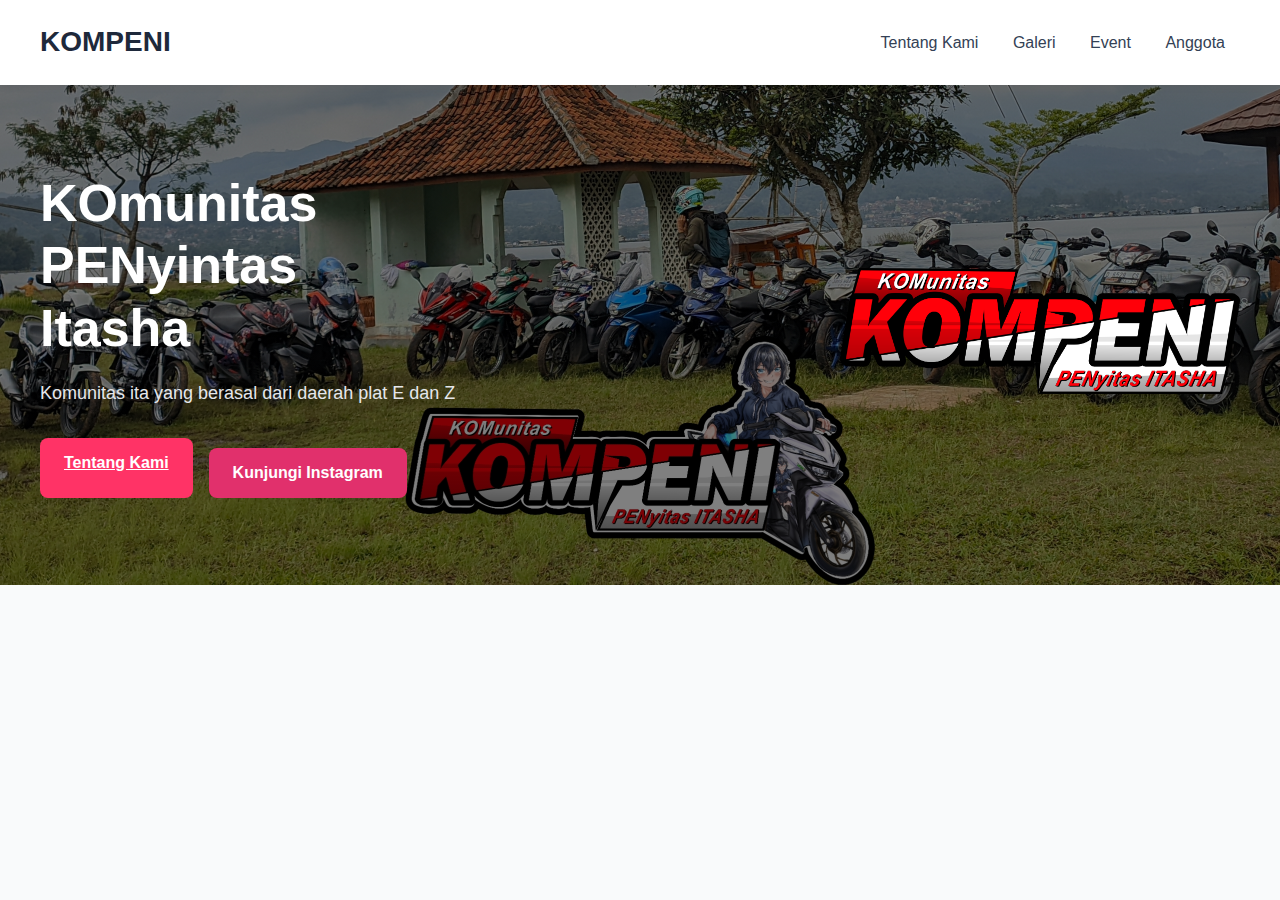
<file: index.html>
<!DOCTYPE html>
<html lang="id">
<head>
  <meta charset="UTF-8" />
  <meta name="viewport" content="width=device-width, initial-scale=1.0"/>
  <title>KOMPENI - Komunitas Penyintas Itasha</title>
  <link rel="stylesheet" href="style.css"/>
  <style>
    .hero-image img {
      max-width: 400px;
      width: 100%;
    }
  </style>
</head>
<body>
  <header>
    <div class="navbar">
      <div class="logo">KOMPENI</div>
      <nav>
        <a href="tentang.html">Tentang Kami</a>
        <a href="galeri.html">Galeri</a>
        <a href="event.html">Event</a>
        <a href="anggota.html">Anggota</a>
      </nav>
    </div>
  </header>

  <section class="hero">
    <div class="hero-text">
      <h1>KOmunitas<br/>PENyintas<br/>Itasha</h1>
      <p>Komunitas ita yang berasal dari daerah plat E dan Z</p>
      <div class="cta-buttons">
        <a href="tentang.html" class="btn-primary">Tentang Kami</a>
        <div class="social-buttons">
          <a href="https://www.instagram.com/kompeni_itasha/" target="_blank" class="btn-instagram">Kunjungi Instagram</a>
        </div>
        
      </div>
    </div>
    <div class="hero-image">
      <img src="kompeni.png" alt="Ilustrasi Kompeni" />
    </div>
  </section>

  <script src="script.js"></script>  
</body>
</html>
</file>
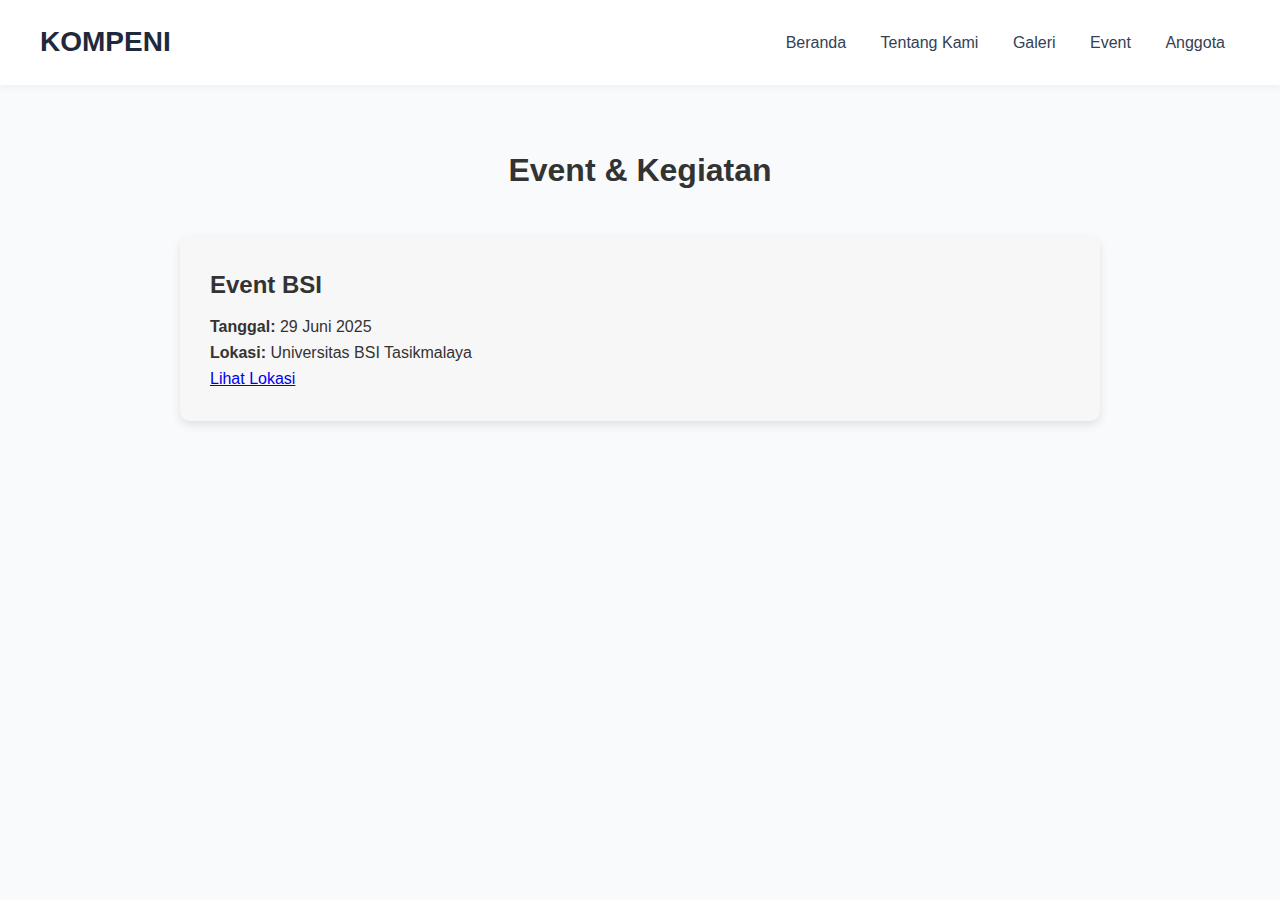
<file: event.html>
<!DOCTYPE html>
<html lang="id">
<head>
  <meta charset="UTF-8" />
  <meta name="viewport" content="width=device-width, initial-scale=1.0"/>
  <title>Event KOMPENI</title>
  <link rel="stylesheet" href="event.css" />
</head>
<body>
  <header>
    <div class="navbar">
      <div class="logo">KOMPENI</div>
      <nav>
        <a href="index.html">Beranda</a>
        <a href="tentang.html">Tentang Kami</a>
        <a href="galeri.html">Galeri</a>
        <a href="event.html">Event</a>
        <a href="anggota.html">Anggota</a>
      </nav>
    </div>
  </header>
  <main class="event-container">
    <h1>Event & Kegiatan</h1>
    <div class="event-list">
      <div class="event-card fade-in">
        <h2>Event BSI</h2>
        <p><strong>Tanggal:</strong> 29 Juni 2025</p>
        <p><strong>Lokasi:</strong> Universitas BSI Tasikmalaya</p>
        <div class="location-buttons">
          <a href="https://maps.app.goo.gl/j1Pp4ve8utauUpRX7" target="_blank" class="btn-maps">Lihat Lokasi</a>
        <div>
      </div>
      </div>
    </div>
  </main>
  <script src="event.js"></script>
</body>
</html>
</file>
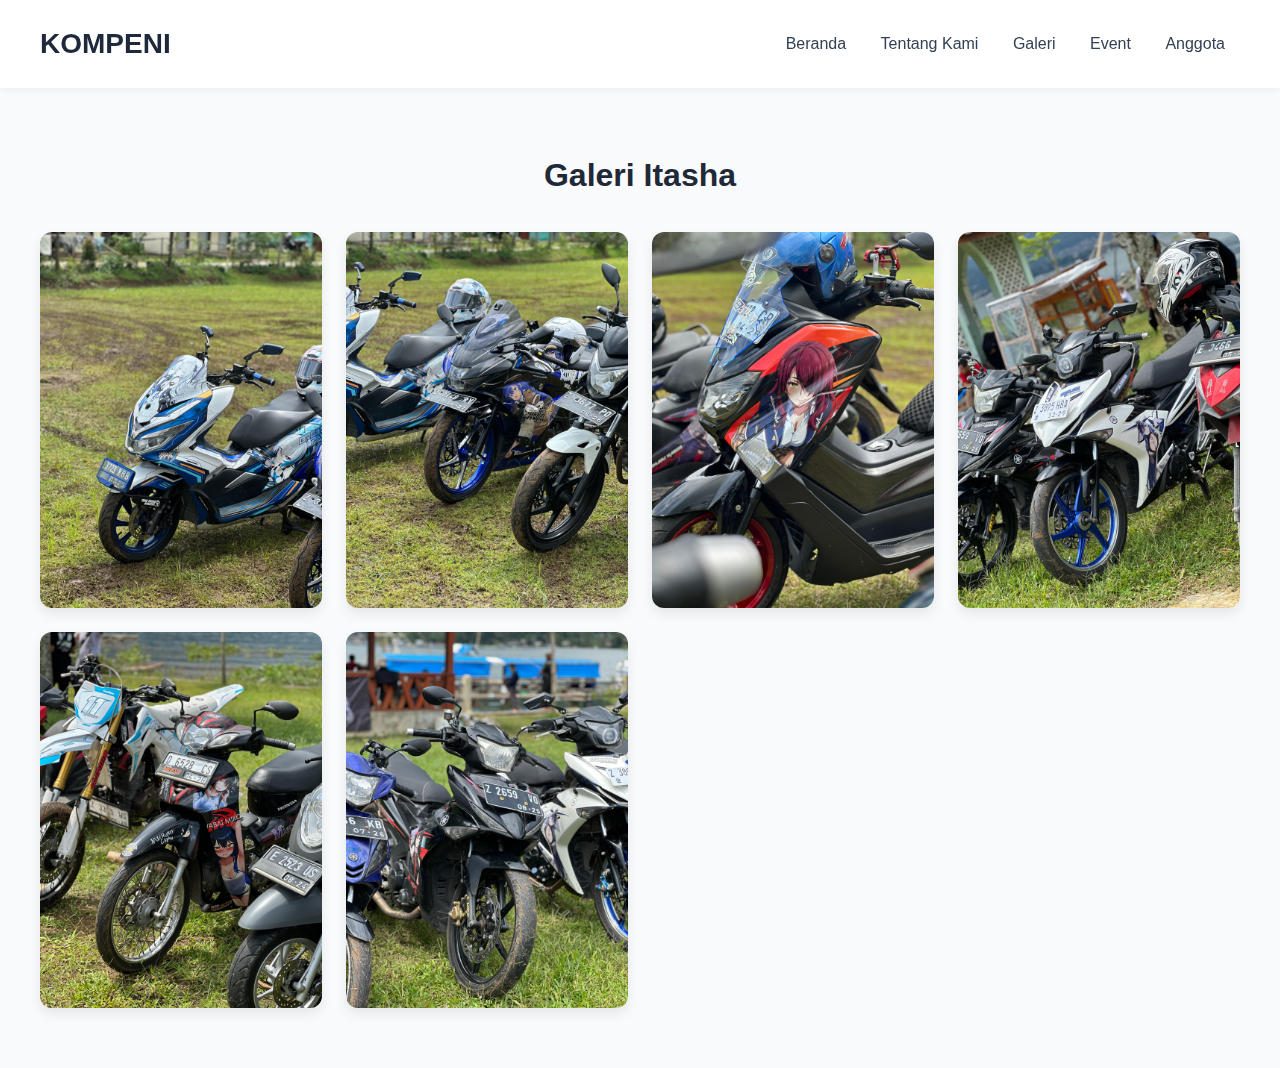
<file: galeri.html>
<!DOCTYPE html>
<html lang="id">
<head>
  <meta charset="UTF-8" />
  <meta name="viewport" content="width=device-width, initial-scale=1.0"/>
  <title>Galeri Itasha - KOMPENI</title>
  <link rel="stylesheet" href="galeri.css" />
</head>
<body>
  <header>
    <div class="navbar">
      <div class="logo">KOMPENI</div>
      <nav>
        <a href="index.html">Beranda</a>
        <a href="tentang.html">Tentang Kami</a>
        <a href="galeri.html">Galeri</a>
        <a href="event.html">Event</a>
        <a href="anggota.html">Anggota</a>
      </nav>
    </div>
  </header>
  <main class="gallery-container">
    <h1>Galeri Itasha</h1>
    <div class="gallery-grid">
      <img src="itasha1.jpg" alt="Itasha 1" />
      <img src="itasha2.jpg" alt="Itasha 2" />
      <img src="itasha3.jpg" alt="Itasha 3" />
      <img src="itasha4.jpg" alt="Itasha 4" />
      <img src="itasha5.jpg" alt="Itasha 5" />
      <img src="itasha6.jpg" alt="Itasha 6" />
    </div>
  </main>
  <div id="modal" class="modal">
    <span class="close">&times;</span>
    <img class="modal-content" id="modalImage">
  </div>
  <script src="galeri.js"></script>
</body>
</html>
</file>
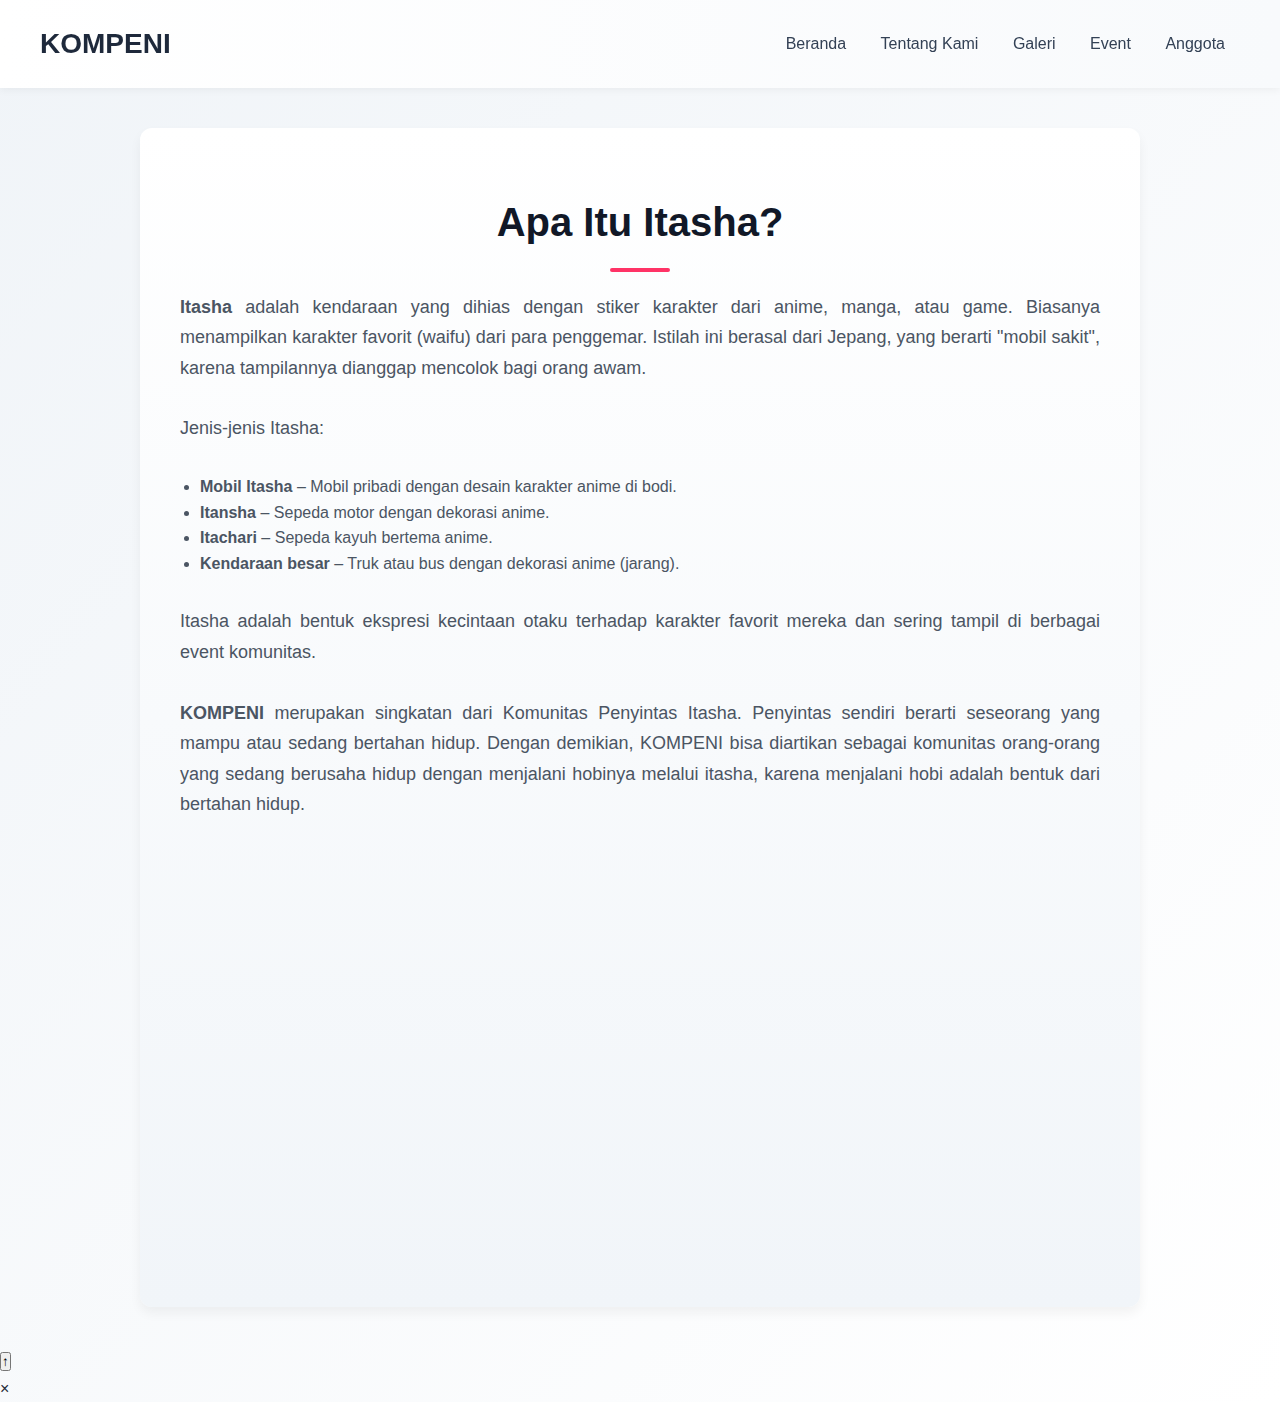
<file: tentang.html>
<!DOCTYPE html>
<html lang="id">
<head>
  <meta charset="UTF-8" />
  <meta name="viewport" content="width=device-width, initial-scale=1" />
  <title>Tentang Kami - KOMPENI</title>
  <link rel="stylesheet" href="tentang.css" />
</head>
<body>

  <header>
    <div class="navbar">
      <div class="logo">KOMPENI</div>
      <nav>
        <a href="index.html">Beranda</a>
        <a href="tentang.html">Tentang Kami</a>
        <a href="galeri.html">Galeri</a>
        <a href="event.html">Event</a>
        <a href="anggota.html">Anggota</a>
      </nav>
    </div>
  </header>

  <section class="about-container fade-in">
    <h1>Apa Itu Itasha?</h1>
    <p>
      <strong>Itasha</strong> adalah kendaraan yang dihias dengan stiker karakter dari anime, manga, atau game. Biasanya menampilkan karakter favorit (waifu) dari para penggemar. Istilah ini berasal dari Jepang, yang berarti "mobil sakit", karena tampilannya dianggap mencolok bagi orang awam.
    </p>
    <p>
      Jenis-jenis Itasha:
    </p>
    <ul>
      <li><strong>Mobil Itasha</strong> – Mobil pribadi dengan desain karakter anime di bodi.</li>
      <li><strong>Itansha</strong> – Sepeda motor dengan dekorasi anime.</li>
      <li><strong>Itachari</strong> – Sepeda kayuh bertema anime.</li>
      <li><strong>Kendaraan besar</strong> – Truk atau bus dengan dekorasi anime (jarang).</li>
    </ul>
    <p>
      Itasha adalah bentuk ekspresi kecintaan otaku terhadap karakter favorit mereka dan sering tampil di berbagai event komunitas.
    </p>
    <p>
      <strong>KOMPENI</strong> merupakan singkatan dari Komunitas Penyintas Itasha. Penyintas sendiri berarti seseorang yang mampu atau sedang bertahan hidup. 
      Dengan demikian, KOMPENI bisa diartikan sebagai komunitas orang-orang yang sedang berusaha hidup dengan menjalani hobinya melalui itasha, karena menjalani hobi adalah bentuk dari bertahan hidup.
    </p>

    <div class="gallery">
      <img src="itasha1.jpg" alt="Itasha 1 - Mobil dengan stiker karakter anime" class="fade-in-delay">
      <img src="itasha2.jpg" alt="Itasha 2 - Sepeda motor bertema anime" class="fade-in-delay">
      <img src="itasha3.jpg" alt="Itasha 3 - Kendaraan dengan dekorasi anime" class="fade-in-delay">
    </div>
  </section>

  <button id="backToTop" title="Kembali ke Atas">↑</button>

  <div id="imageModal" class="modal">
    <span class="close">&times;</span>
    <img class="modal-content" id="modalImage" />
  </div>

  <script src="tentang.js"></script>
</body>
</html>
</file>
<file: style.css>
/* Global Reset */
* {
  margin: 0;
  padding: 0;
  box-sizing: border-box;
}

body {
  font-family: 'Segoe UI', sans-serif;
  background-color: #f9fafb;
  color: #333;
  line-height: 1.6;
}

header {
  background-color: #ffffff;
  padding: 20px 40px;
  display: flex;
  justify-content: space-between;
  align-items: center;
  box-shadow: 0 2px 8px rgba(0,0,0,0.05);
  position: sticky;
  top: 0;
  z-index: 1000;
}

.navbar {
  display: flex;
  justify-content: space-between;
  width: 100%;
  align-items: center;
}

.logo {
  font-size: 28px;
  font-weight: 700;
  color: #1e293b;
}

nav a {
  margin: 0 15px;
  text-decoration: none;
  color: #334155;
  font-weight: 500;
  position: relative;
}

nav a::after {
  content: '';
  display: block;
  width: 0;
  height: 2px;
  background: #ff3366;
  transition: width .3s;
  position: absolute;
  bottom: -4px;
  left: 0;
}

nav a:hover::after {
  width: 100%;
}

.search-user {
  display: flex;
  align-items: center;
  gap: 10px;
}

.search-user input {
  padding: 8px 16px;
  border-radius: 30px;
  border: 1px solid #ccc;
  background-color: #fff;
  outline: none;
}

.hero {
  display: flex;
  justify-content: space-between;
  align-items: center;
  padding: 80px 40px;
  min-height: 500px;
  background-image: url('kompeni.jpg');
  background-size: cover;
  background-position: center;
  position: relative;
  color: white;
  flex-wrap: wrap;
  overflow: hidden;
}

.hero::before {
  content: '';
  position: absolute;
  top: 0; left: 0; right: 0; bottom: 0;
  background: linear-gradient(rgba(0,0,0,0.5), rgba(0,0,0,0.5));
  z-index: 1;
}

.hero-text, .hero-image {
  position: relative;
  z-index: 2;
}

.hero-text {
  flex: 1;
  min-width: 300px;
}

.hero-text h1 {
  font-size: 52px;
  line-height: 1.2;
  margin-bottom: 20px;
}

.hero-text p {
  font-size: 18px;
  margin-bottom: 30px;
  max-width: 600px;
  color: #e5e7eb;
}

.cta-buttons {
  display: flex;
  gap: 16px;
  flex-wrap: wrap;
}

.btn-primary, .btn-secondary {
  padding: 12px 24px;
  font-size: 16px;
  font-weight: 600;
  border: none;
  cursor: pointer;
  border-radius: 8px;
  transition: background-color 0.3s, color 0.3s;
}

.btn-primary {
  background-color: #ff3366;
  color: #fff;
}

.btn-secondary {
  background-color: transparent;
  border: 2px solid #fff;
  color: #fff;
}

.btn-primary:hover {
  background-color: #e02e5c;
}

.btn-secondary:hover {
  background-color: rgba(255, 255, 255, 0.1);
}

.hero-image img {
  max-width: 450px;
  width: 100%;
  height: auto;
  animation: float 3s ease-in-out infinite;
  border-radius: 12px;
}

@keyframes float {
  0% { transform: translateY(0); }
  50% { transform: translateY(-10px); }
  100% { transform: translateY(0); }
}

@media (max-width: 768px) {
  .hero {
    flex-direction: column;
    text-align: center;
    height: auto;
    padding: 40px 20px;
  }

  .hero-image {
    margin-top: 30px;
  }

  .hero-text h1 {
    font-size: 36px;
  }

  .hero-text p {
    font-size: 16px;
  }
}

.hero-text,
.hero-image {
  transition: all 1s ease;
  opacity: 0;
}

.btn-instagram {
  display: inline-block;
  margin-top: 10px;
  padding: 12px 24px;
  background-color: #E1306C;
  color: white;
  text-decoration: none;
  border-radius: 8px;
  font-weight: bold;
  transition: background-color 0.3s;
}

.btn-instagram:hover {
  background-color: #c91c5a;
}
</file>
<file: event.css>
/* Global Reset */
* {
  margin: 0;
  padding: 0;
  box-sizing: border-box;
}

body {
  font-family: 'Segoe UI', sans-serif;
  background-color: #f9fafb;
  color: #333;
  line-height: 1.6;
}

header {
  background-color: #ffffff;
  padding: 20px 40px;
  display: flex;
  justify-content: space-between;
  align-items: center;
  box-shadow: 0 2px 8px rgba(0,0,0,0.05);
  position: sticky;
  top: 0;
  z-index: 1000;
}

.navbar {
  display: flex;
  justify-content: space-between;
  width: 100%;
  align-items: center;
}

.logo {
  font-size: 28px;
  font-weight: 700;
  color: #1e293b;
}

nav a {
  margin: 0 15px;
  text-decoration: none;
  color: #334155;
  font-weight: 500;
  position: relative;
}

nav a::after {
  content: '';
  display: block;
  width: 0;
  height: 2px;
  background: #ff3366;
  transition: width .3s;
  position: absolute;
  bottom: -4px;
  left: 0;
}

nav a:hover::after {
  width: 100%;
}

.event-container {
  padding: 60px 40px;
  max-width: 1000px;
  margin: auto;
  text-align: center;
}

.event-list {
  display: flex;
  flex-direction: column;
  gap: 30px;
  margin-top: 40px;
}

.event-card {
  padding: 30px;
  border-radius: 10px;
  background-color: #f7f7f7;
  box-shadow: 0 4px 10px rgba(0,0,0,0.1);
  text-align: left;
  transition: all 0.3s ease;
  opacity: 0;
  transform: translateY(20px);
}

.event-card h2 {
  margin-bottom: 10px;
}

.register-btn {
  margin-top: 15px;
  padding: 10px 20px;
  border: none;
  background-color: #ff3366;
  color: white;
  font-weight: bold;
  border-radius: 6px;
  cursor: pointer;
  transition: background 0.3s ease;
}

.register-btn:hover {
  background-color: #e02e5c;
}

.fade-in.show {
  opacity: 1;
  transform: translateY(0);
}
</file>
<file: galeri.css>
/* Global Reset */
* {
  margin: 0;
  padding: 0;
  box-sizing: border-box;
}

body {
  font-family: 'Segoe UI', sans-serif;
  background-color: #f9fafb;
  color: #1f2937;
  line-height: 1.7;
}

header {
  background-color: #ffffff;
  padding: 20px 40px;
  display: flex;
  justify-content: space-between;
  align-items: center;
  box-shadow: 0 2px 8px rgba(0,0,0,0.05);
  position: sticky;
  top: 0;
  z-index: 1000;
}

.navbar {
  display: flex;
  justify-content: space-between;
  width: 100%;
  align-items: center;
}

.logo {
  font-size: 28px;
  font-weight: 700;
  color: #1e293b;
}

nav a {
  margin: 0 15px;
  text-decoration: none;
  color: #334155;
  font-weight: 500;
  position: relative;
}

nav a::after {
  content: '';
  display: block;
  width: 0;
  height: 2px;
  background: #ff3366;
  transition: width .3s;
  position: absolute;
  bottom: -4px;
  left: 0;
}

nav a:hover::after {
  width: 100%;
}

.gallery-container {
  padding: 60px 40px;
  text-align: center;
}

.gallery-grid {
  display: grid;
  grid-template-columns: repeat(auto-fit, minmax(250px, 1fr));
  gap: 24px;
  margin-top: 30px;
}

.gallery-grid img {
  width: 100%;
  border-radius: 12px;
  box-shadow: 0 6px 12px rgba(0,0,0,0.08);
  cursor: pointer;
  transition: transform 0.3s ease, opacity 0.6s ease;
  opacity: 0;
  transform: translateY(20px);
}

.gallery-grid img:hover {
  transform: scale(1.05);
}

.modal {
  display: none;
  position: fixed;
  z-index: 100;
  left: 0;
  top: 0;
  width: 100%;
  height: 100%;
  background-color: rgba(0,0,0,0.8);
  justify-content: center;
  align-items: center;
}

.modal-content {
  max-width: 80%;
  max-height: 80%;
  border-radius: 10px;
}

.close {
  position: absolute;
  top: 20px;
  right: 30px;
  color: white;
  font-size: 32px;
  cursor: pointer;
}

/* Fade-in animation */
.fade-in {
  opacity: 0;
  transform: translateY(30px);
  transition: opacity 1s ease, transform 1s ease;
}

.fade-in.show,
.gallery-grid img.show {
  opacity: 1;
  transform: translateY(0);
}

@media (max-width: 600px) {
  .gallery-container {
    padding: 30px 20px;
  }

  .gallery-grid {
    grid-template-columns: 1fr;
  }
}
</file>
<file: tentang.css>
/* Global Reset */
* {
  margin: 0;
  padding: 0;
  box-sizing: border-box;
}

body {
  font-family: 'Segoe UI', sans-serif;
  background: linear-gradient(to bottom right, #f0f4f8, #ffffff);
  color: #1f2937;
  line-height: 1.7;
}

header {
  background: linear-gradient(to right, #ffffff, #f8fafc);
  padding: 20px 40px;
  display: flex;
  justify-content: space-between;
  align-items: center;
  box-shadow: 0 2px 8px rgba(0,0,0,0.05);
  position: sticky;
  top: 0;
  z-index: 1000;
}

.navbar {
  display: flex;
  justify-content: space-between;
  width: 100%;
  align-items: center;
}

.logo {
  font-size: 28px;
  font-weight: 700;
  color: #1e293b;
}

nav a {
  margin: 0 15px;
  text-decoration: none;
  color: #334155;
  font-weight: 500;
  position: relative;
}

nav a::after {
  content: '';
  display: block;
  width: 0;
  height: 2px;
  background: #ff3366;
  transition: width .3s;
  position: absolute;
  bottom: -4px;
  left: 0;
}

nav a:hover::after {
  width: 100%;
}

.about-container {
  padding: 60px 40px;
  max-width: 1000px;
  margin: 40px auto;
  background: linear-gradient(to bottom, #ffffff, #f1f5f9);
  border-radius: 12px;
  box-shadow: 0 6px 12px rgba(0, 0, 0, 0.05);
}

.about-container h1 {
  font-size: 40px;
  margin-bottom: 20px;
  text-align: center;
  color: #111827;
  position: relative;
}

.about-container h1::after {
  content: '';
  width: 60px;
  height: 4px;
  background-color: #ff3366;
  display: block;
  margin: 12px auto 0;
  border-radius: 2px;
}

.about-container p {
  font-size: 18px;
  margin-bottom: 30px;
  text-align: justify;
  color: #4b5563;
}

.about-container ul {
  margin-left: 20px;
  margin-bottom: 30px;
  color: #4b5563;
  line-height: 1.6;
}

.gallery {
  display: grid;
  grid-template-columns: repeat(auto-fit, minmax(280px, 1fr));
  gap: 24px;
  margin-top: 40px;
}

.gallery img {
  width: 100%;
  height: auto;
  border-radius: 12px;
  box-shadow: 0 6px 12px rgba(0,0,0,0.08);
  opacity: 0;
  transform: translateY(20px);
  transition: opacity 1s ease, transform 1s ease;
  cursor: pointer;
}

.fade-in {
  opacity: 0;
  transform: translateY(30px);
  transition: opacity 1s ease, transform 1s ease;
}

.fade-in.show,
.gallery img.show {
  opacity: 1;
  transform: translateY(0);
}

@media (max-width: 600px) {
  .about-container {
    padding: 30px 20px;
  }

  .about-container h1 {
    font-size: 28px;
  }

  .about-container p {
    font-size: 16px;
  }
}
</file>
